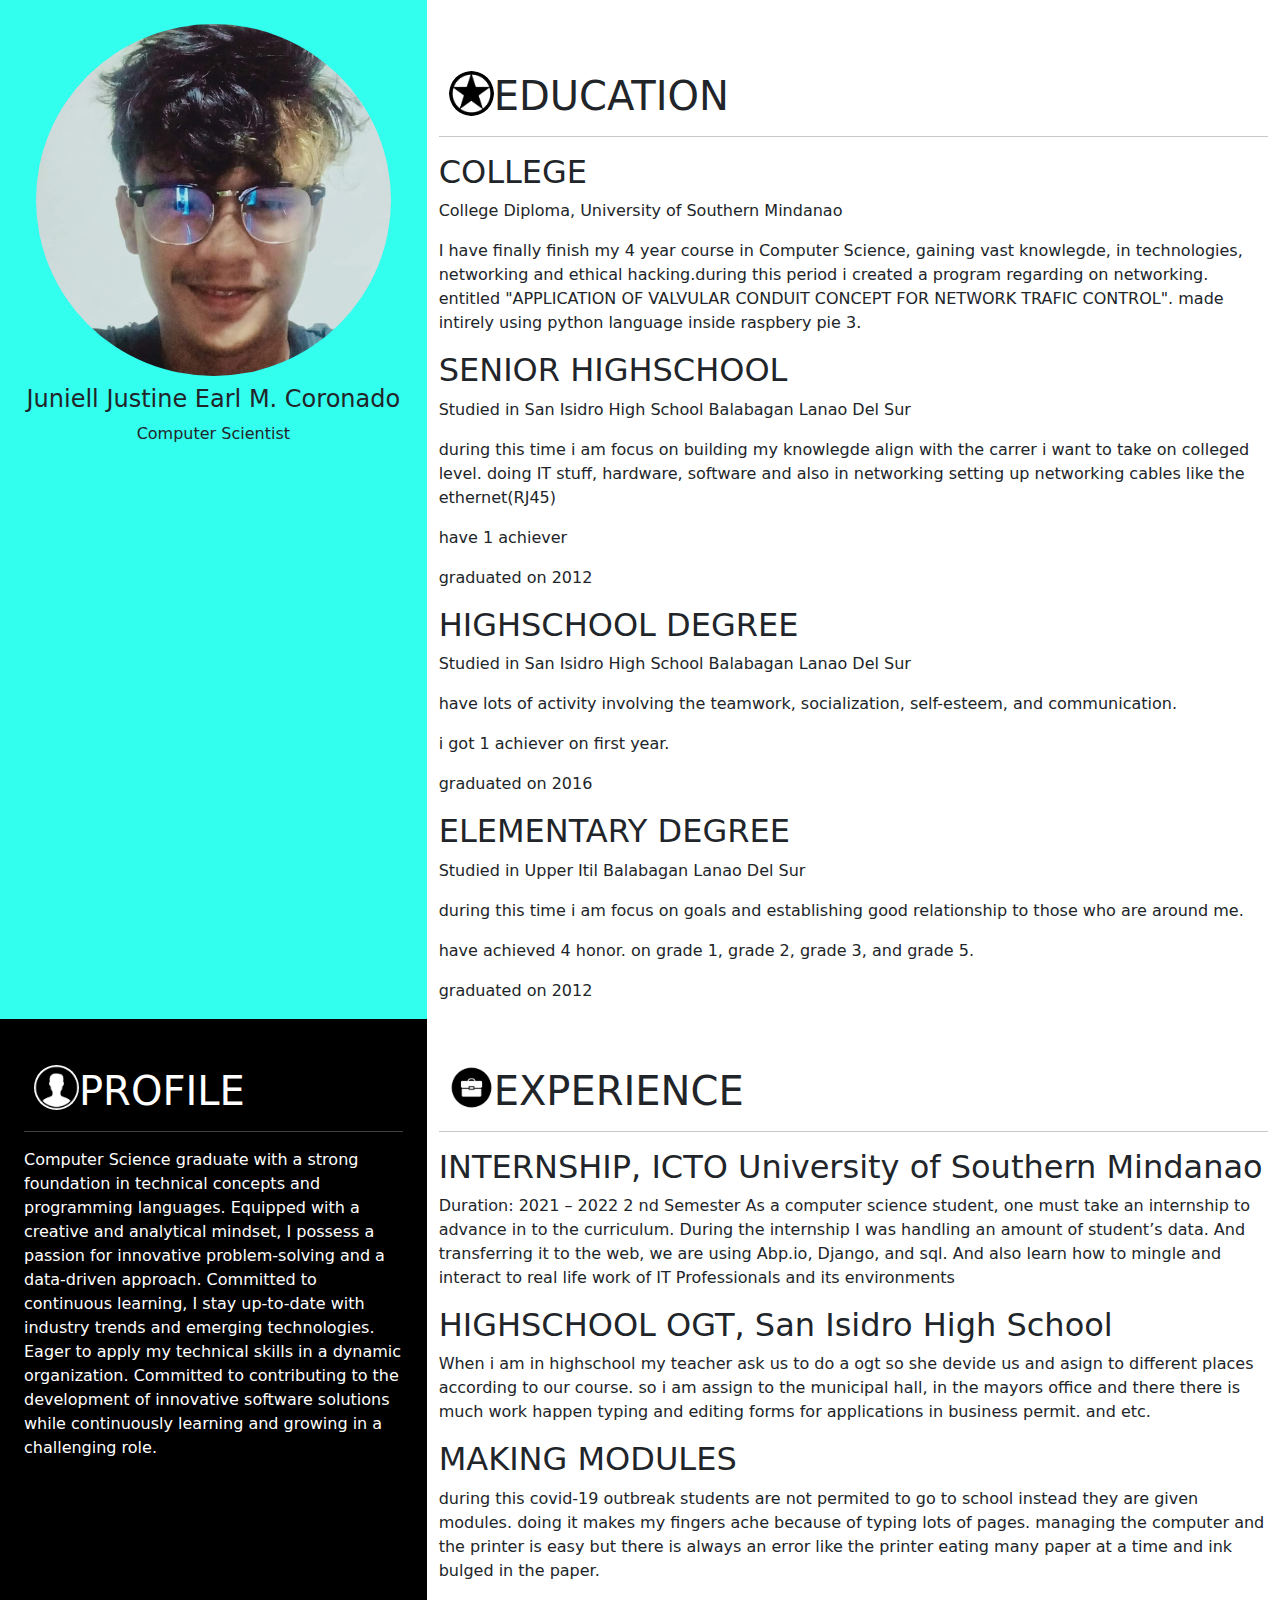
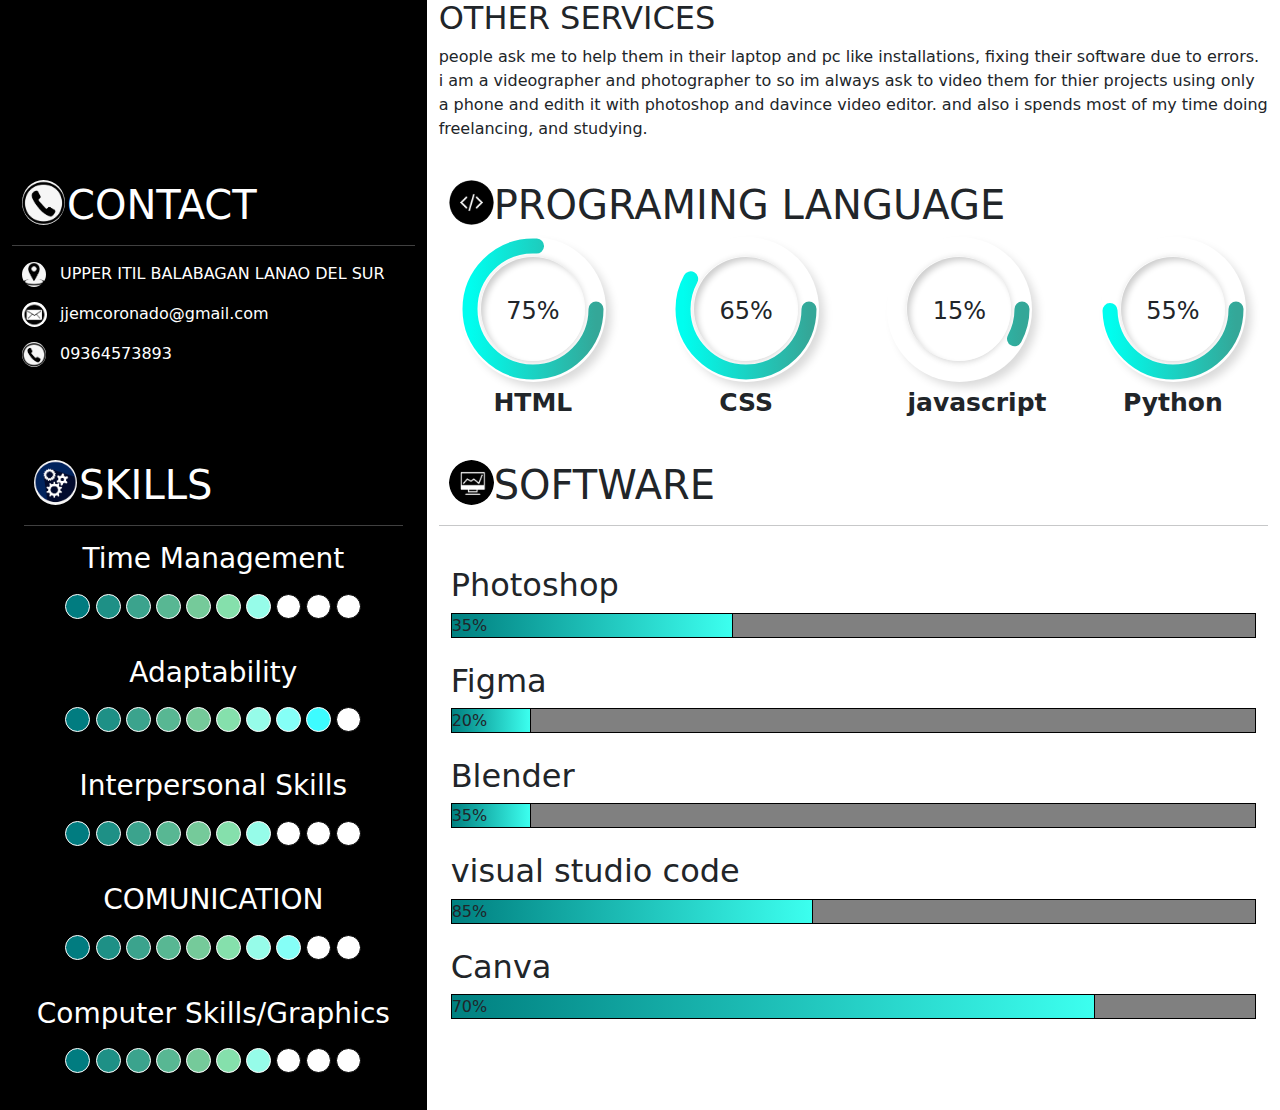
<file: cv/view-web-cv.html>
<!DOCTYPE html>
<html lang="en">
<head>
  <title>CV</title>
  <meta charset="utf-8">
  <meta name="viewport" content="width=device-width, initial-scale=1">
  <link rel="stylesheet" href="css/style.css">
  <link href="https://cdn.jsdelivr.net/npm/bootstrap@5.1.1/dist/css/bootstrap.min.css" rel="stylesheet">
  <script src="https://cdn.jsdelivr.net/npm/bootstrap@5.1.1/dist/js/bootstrap.bundle.min.js"></script>
</head>
<body>

<div class="container-xxl mt-0 ms-0 mr-0 mb-0">
  <div class="row">
    <div class="col-sm-4" style="background-color: rgb(50, 255, 238);">
        <img src="image/user.jpg" class="img-fluid h-65 rounded-circle h-15 mx-auto d-block p-4" alt="my self"/>
                <h4 class="avatar-h4 text-md-center">Juniell Justine Earl M. Coronado</h4>
                <p class="avatar-p text-sm-center">Computer Scientist</p>
    </div>
    <div class="col-sm-8 pt-5">
    <img src="image/education.png">    
      <h1>EDUCATION</h1>
      <hr>
      <div>
        <h2>COLLEGE</h2>
        <P>College Diploma, University of Southern Mindanao</P>
        <p>I have finally finish my 4 year course in Computer Science, gaining vast knowlegde, 
            in technologies, networking and ethical hacking.during this period i created 
            a program regarding on networking. entitled "APPLICATION OF VALVULAR CONDUIT CONCEPT
            FOR NETWORK TRAFIC CONTROL". made intirely using python language inside raspbery pie 3.
        </p>
      </div>
      <div>
        <h2>SENIOR HIGHSCHOOL</h2>
        <p>Studied in San Isidro High School Balabagan Lanao Del Sur</p>
        <p>during this time i am focus on building my knowlegde align with the carrer i want to take on colleged 
           level. doing IT stuff, hardware, software and also in networking setting up networking cables like the ethernet(RJ45)</p>
        <p>have 1 achiever</p>
        <p>graduated on 2012</p>
      </div>
      <div>
          <h2>HIGHSCHOOL DEGREE</h2>
          <p>Studied in San Isidro High School Balabagan Lanao Del Sur</p>
          <p>have lots of activity involving the teamwork, socialization, self-esteem, and communication.</p>
          <p>i got 1 achiever on first year.</p>
          <p>graduated on 2016</p>
      </div>
      <div>
        <h2>ELEMENTARY DEGREE</h2>
        <p>Studied in Upper Itil Balabagan Lanao Del Sur</p>
        <p>during this time i am focus on goals and establishing good relationship to those who are around me.</p>
        <p>have achieved 4 honor. on grade 1, grade 2, grade 3, and grade 5.</p>
        <p>graduated on 2012</p>
      </div>
    </div>
</div>
<div class="row">
    <div class="col-sm-4 text-white p-4" style="background-color: black;">
        <img src="image/profile.png">
        <h1>PROFILE</h1><hr>
            <div>
                <P>
                    Computer Science graduate with a strong foundation in technical concepts and programming languages. 
                    Equipped with a creative and analytical mindset, I possess a passion for innovative problem-solving 
                    and a data-driven approach. Committed to continuous learning, I stay up-to-date with industry trends 
                    and emerging technologies. Eager to apply my technical skills in a dynamic organization. Committed to 
                    contributing to the development of innovative software solutions while continuously learning and growing 
                    in a challenging role.
                </p>
            </div>
    </div>
    <div class="col-sm-8 pt-4">
        <img src="image/experience.png">
        <h1>EXPERIENCE</h1><hr>
        <div>
            <h2>INTERNSHIP, ICTO University of Southern Mindanao</h2>
            <p>
                Duration: 2021 – 2022 2
                nd Semester
                As a computer science student, one must take an internship to advance in to
                the curriculum. During the internship I was handling an amount of student’s data.
                And transferring it to the web, we are using Abp.io, Django, and sql. And also learn
                how to mingle and interact to real life work of IT Professionals and its environments</p>
        </div>
        <div>
            <h2>HIGHSCHOOL OGT, San Isidro High School</h2>
            <P>When i am in highschool my teacher ask us to do a ogt so she devide us and asign to different 
                places according to our course. so i am assign to the municipal hall, in the mayors office and 
                there there is much work happen typing and editing forms for applications in business permit. 
                and etc.</P>
        </div>
        <div>
            <h2> MAKING MODULES</h2>
            <p>during this covid-19 outbreak students are not permited to go to school instead they are given 
                modules. doing it makes my fingers ache because of typing lots of pages. managing the computer 
                and the printer is easy but there is always an error like the printer eating many paper at a 
                time and ink bulged in the paper.</p>
        </div>
        <div>
            <h2>OTHER SERVICES</h2>
            <p>people ask me to help them in their laptop and pc like installations, fixing their software due 
                to errors. i am a videographer and photographer to so im always ask to video them for thier 
                projects using only a phone and edith it with photoshop and davince video editor. and also i spends 
                most of my time doing freelancing, and studying.  </p>
        </div>
    </div>
</div>
<div class="row">
    <div class="col-sm-4 text-white" style="background-color: black;">
        <img src="image/contact.png">
        <h1>CONTACT</h1><hr>
        <img src="image/address.png" class="rounded-circle float-start img-fluid ml-5" style="height: 25px;">
                <p class="ms-5">UPPER ITIL BALABAGAN LANAO DEL SUR</p>
                <img src="image/email.png" class="rounded-circle float-start img-fluid ml-5" style="height: 25px;">
                <p class="ms-5">jjemcoronado@gmail.com</p>
                <img src="image/contact.png" class="rounded-circle float-start img-fluid ml-5" style="height: 25px;">
                <p class="ms-5">09364573893</p>
    </div>
    <div class="col-sm-8">
        <img src="image/p-languages.png"/>
            <h1>PROGRAMING LANGUAGE</h1>
        <div class="row">
            <div class="col-lg-3 col-md-5 d-flex justify-content-center flex-fill">
                <div class="rbar-container">
                    <div class="outer-circle">
                        <div class="inner-circle">
                            <div class="rbar-value"><h4>75%</h4></div>
                            <div class="label">HTML</div>
                        </div>
                    </div>
                    <div class="rbar-scale-1">
                    <svg xmlns="http://www.w3.org/2000/svg" version="1.1" width="160px" height="160px">
                        <defs>
                           <linearGradient id="GradientColor">
                              <stop offset="0%" stop-color="#00FEEF" />
                              <stop offset="100%" stop-color="#34A798" />
                           </linearGradient>
                        </defs>
                        <circle cx="80" cy="80" r="63" stroke-linecap="round" />
                    </svg>
                    </div>
                </div>
            </div>
            <div class="col-lg-3 col-md-5 d-flex justify-content-center flex-fill">
                <div class="rbar-container">
                    <div class="outer-circle">
                        <div class="inner-circle">
                            <div class="rbar-value"><h4>65%</h4></div>
                            <div class="label">CSS</div>
                        </div>
                    </div>
                    <div class="rbar-scale-2">
                    <svg xmlns="http://www.w3.org/2000/svg" version="1.1" width="160px" height="160px">
                        <defs>
                           <linearGradient id="GradientColor">
                              <stop offset="0%" stop-color="#00FEEF" />
                              <stop offset="100%" stop-color="#34A798" />
                           </linearGradient>
                        </defs>
                        <circle cx="80" cy="80" r="63" stroke-linecap="round" />
                    </svg>
                    </div>
                </div>
            </div>
            <div class="col-lg-3 col-md-5 d-flex justify-content-center flex-fill">
                <div class="rbar-container">
                <div class="outer-circle">
                    <div class="inner-circle">
                        <div class="rbar-value"><h4>15%</h4></div>
                        <div class="label">javascript</div>
                    </div>
                </div>
                <div class="rbar-scale-3">
                <svg xmlns="http://www.w3.org/2000/svg" version="1.1" width="160px" height="160px">
                    <defs>
                       <linearGradient id="GradientColor">
                          <stop offset="0%" stop-color="#00FEEF" />
                          <stop offset="100%" stop-color="#34A798" />
                       </linearGradient>
                    </defs>
                    <circle cx="80" cy="80" r="63" stroke-linecap="round" />
                </svg>
                </div>
                </div>
            </div>
            <div class="col-lg-3 col-md-5 d-flex justify-content-center flex-fill">
                <div class="rbar-container">
                <div class="outer-circle">
                    <div class="inner-circle">
                        <div class="rbar-value"><h4>55%</h4></div>
                        <div class="label">Python</div>
                    </div>
                </div>
                <div class="rbar-scale-4">
                <svg xmlns="http://www.w3.org/2000/svg" version="1.1" width="160px" height="160px">
                    <defs>
                       <linearGradient id="GradientColor">
                          <stop offset="0%" stop-color="#00FEEF" />
                          <stop offset="100%" stop-color="#34A798" />
                       </linearGradient>
                    </defs>
                    <circle cx="80" cy="80" r="63" stroke-linecap="round" />
                </svg>
                </div>
                </div>
            </div>
    </div>  
    </div>
    </div>
<div class="row">
    <div class="col-sm-4 text-white" style="background-color: black;">
        <div class="container-fluid skills">
            <img src="image/skill.png">
            <h1>SKILLS</h1><hr>
            <div class="skills-container text-md-center">
                    <h3>Time Management</h3><br><br>
                    <div class="level-container">
                        <span class="level-1"></span>
                        <span class="level-2"></span>
                        <span class="level-3"></span>
                        <span class="level-4"></span>
                        <span class="level-5"></span>
                        <span class="level-6"></span>
                        <span class="level-7"></span>
                        <span class="level-false"></span>
                        <span class="level-false"></span>
                        <span class="level-false"></span>
                    </div>
                    <h3>Adaptability</h3><br><br>
                    <div class="level-container">
                        <span class="level-1"></span>
                        <span class="level-2"></span>
                        <span class="level-3"></span>
                        <span class="level-4"></span>
                        <span class="level-5"></span>
                        <span class="level-6"></span>
                        <span class="level-7"></span>
                        <span class="level-8"></span>
                        <span class="level-9"></span>
                        <span class="level-false"></span>
                    </div>
                    <h3>Interpersonal Skills</h3><br><br>
                    <div class="level-container">
                        <span class="level-1"></span>
                        <span class="level-2"></span>
                        <span class="level-3"></span>
                        <span class="level-4"></span>
                        <span class="level-5"></span>
                        <span class="level-6"></span>
                        <span class="level-7"></span>
                        <span class="level-false"></span>
                        <span class="level-false"></span>
                        <span class="level-false"></span>
                    </div>
                    <h3>COMUNICATION</h3><br><br>
                    <div class="level-container">
                        <span class="level-1"></span>
                        <span class="level-2"></span>
                        <span class="level-3"></span>
                        <span class="level-4"></span>
                        <span class="level-5"></span>
                        <span class="level-6"></span>
                        <span class="level-7"></span>
                        <span class="level-8"></span>
                        <span class="level-false"></span>
                        <span class="level-false"></span>
                    </div>
                    <h3>Computer Skills/Graphics</h3><br><br>
                    <div class="level-container">
                        <span class="level-1"></span>
                        <span class="level-2"></span>
                        <span class="level-3"></span>
                        <span class="level-4"></span>
                        <span class="level-5"></span>
                        <span class="level-6"></span>
                        <span class="level-7"></span>
                        <span class="level-false"></span>
                        <span class="level-false"></span>
                        <span class="level-false"></span>
                    </div>
            </div>
        </div>
     </div>
    <div class="col-sm-8">
        <img src="image/software.png">
        <h1>SOFTWARE</h1><hr>
        <div class="container">
                <br>
                    <h2>Photoshop</h2>
                    <div class="prog-bar"></div>
                <div class="photoshop">35%</div>
                <br>  
                    <h2>Figma<h3></h2>
                    <div class="prog-bar"></div>
                <div class="figma">20%</div>
                <br>  
                    <h2>Blender<h3></h2>
                    <div class="prog-bar"></div>
                <div class="figma">35%</div> 
                <br>
                    <h2>visual studio code</h2>
                    <div class="prog-bar"></div>
                <div class="vs_code">85%</div>
                <br>
                    <h2>Canva</h2>
                    <div class="prog-bar"></div>
                <div class="canva">70%</div>     
        </div>
    </div>
</div>







</div>

</body>
</html>
</file>
<file: cv/css/style.css>
*{
    margin: 0;
    padding: 0;
    border: 0;
    box-sizing: content-box;
 }

img{
    border-radius: 50%;
    height: 45px;
    margin-bottom: -65px;
    margin-left: 10px;
}
h1{
    padding-left: 55px;
}
.avatar-h4{
    padding-top: 50px;
    text-align: center;
}
.avatar-p{
    text-align: center;
}
 /*programing languages*/

.rbar-container{
    display: inline-flex;
    height: 200px;
}
.outer-circle{
    height: 145px;
    width: 145px;
    border-radius: 50%;
    box-shadow: 6px 6px 10px -1px rgba(0,0,0,0.15),
                -6px -6px 10px -1px rgba(255,255,255,0.7)
}
.inner-circle{
    display: inline-block;
    height: 104px;
    width: 104px;
    margin: 20px;
    border-radius: 50%;
    box-shadow: inset 4px 4px 6px -1px rgba(0,0,0,0.2),
                inset -4px 2554px 6px -1px rgba(255,255,255,0.7),
                -0.5px -0.5px 0px rgba(255,255,255,1),
                0.5px 0.5px 6px 0px rgba(0,0,0,0.15),
                0px 12px 10px -10px rgba(0,0,0,0.05);
}
.rbar-value{
    font-weight: bold;
    display: flex;
    justify-content: center;
    margin-top: 40px;
}
.rbar-scale-1 circle{
    fill: none;
    stroke: url(#GradientColor);
    stroke-width: 15px;
    stroke-dasharray: 506;
    stroke-dashoffset: 206;
}
.rbar-scale-1{
    position: absolute;
}
.rbar-scale-2 circle{
    fill: none;
    stroke: url(#GradientColor);
    stroke-width: 15px;
    stroke-dasharray: 506;
    stroke-dashoffset: 277;
}
.rbar-scale-2{
    position: absolute;
}
.rbar-scale-3 circle{
    fill: none;
    stroke: url(#GradientColor);
    stroke-width: 15px;
    stroke-dasharray: 506;
    stroke-dashoffset: 475;
}
.rbar-scale-3{
    position: absolute;
}
.rbar-scale-4 circle{
    fill: none;
    stroke: url(#GradientColor);
    stroke-width: 15px;
    stroke-dasharray: 506;
    stroke-dashoffset: 310;
} 
.rbar-scale-4{
    position: absolute;
}
svg{
    position: absolute;
    margin-top: -8px;
    margin-left: -8px;
}
.label{
    text-align: center;
    margin-top: 50px;
    font-size: 25px;
    font-weight: bolder;
}
    
/*skills progres (scale from level-1 to level-10*/
 
 
.level-container{
    align-items: center;
}
.level-1{
    height: 25px;
    width: 25px;
    border-radius: 50%;
    border: 1px solid white;
    margin-bottom: 30px;
    margin-top: -50px;
    background-color: #017C80;
    display: inline-block;
}
.level-2{
    height: 25px;
    width: 25px;
    border-radius: 50%;
    border: 1px solid white;
    margin-bottom: 30px;
    margin-top: -50px;
    background-color: #1E9086;
    display: inline-block;
}
.level-3{
    height: 25px;
    width: 25px;
    border-radius: 50%;
    border: 1px solid white;
    margin-bottom: 30px;
    margin-top: -50px;
    background-color: #3BA38D;
    display: inline-block;
}
.level-4{
    height: 25px;
    width: 25px;
    border-radius: 50%;
    border: 1px solid white;
    margin-bottom: 30px;
    margin-top: -50px;
    background-color: #58B793;
    display: inline-block;
}
.level-5{
    height: 25px;
    width: 25px;
    border-radius: 50%;
    border: 1px solid white;
    margin-bottom: 30px;
    margin-top: -50px;
    background-color: #75CA9A;
    display: inline-block;
}
.level-6{
    height: 25px;
    width: 25px;
    border-radius: 50%;
    border: 1px solid white;
    margin-bottom: 30px;
    margin-top: -50px;
    background-color: #85e0ac;
    display: inline-block;
}
.level-7{
    height: 25px;
    width: 25px;
    border-radius: 50%;
    border: 1px solid white;
    margin-bottom: 30px;
    margin-top: -50px;
    background-color: #96fce9;
    display: inline-block;
}
.level-8{
    height: 25px;
    width: 25px;
    border-radius: 50%;
    border: 1px solid white;
    margin-bottom: 30px;
    margin-top: -50px;
    background-color: #85fff7;
    display: inline-block;
}
.level-9{
    height: 25px;
    width: 25px;
    border-radius: 50%;
    border: 1px solid white;
    margin-bottom: 30px;
    margin-top: -50px;
    background-color: #3dfcff;
    display: inline-block;
}
.level-10{
    height: 25px;
    width: 25px;
    border-radius: 50%;
    border: 1px solid white;
    margin-bottom: 30px;
    margin-top: -50px;
    background-color: #59e9ff;
    display: inline-block;
}
.level-false{
    height: 25px;
    width: 25px;
    border-radius: 50%;
    border: 1px solid black;
    margin-bottom: 30px;
    margin-top: -50px;
    background-color: white;
    display: inline-block;
}
.prog-bar{
    width: 100%;
    height: 25px;
    background: grey;
    border: 1px solid black;
}
.photoshop{
    width: 35%;
    height: 25px;
    margin-top: -25px;
    background-image: linear-gradient(to right, teal, rgb(60, 255, 239));
    border: 1px solid black;
}
.figma{
    width: 10%;
    height: 25px;
    margin-top: -25px;
    background-image: linear-gradient(to right, teal, rgb(60, 255, 239));
    border: 1px solid black;
}
.vs_code{
    width: 45%;
    height: 25px;
    margin-top: -25px;
    background-image: linear-gradient(to right, teal, rgb(60, 255, 239));
    border: 1px solid black;
}
.canva{
    width: 80%;
    height: 25px;
    margin-top: -25px;
    background-image: linear-gradient(to right, teal, rgb(60, 255, 239));
    border: 1px solid black;
}
.sub-container h2{
    margin-top: 30px;
}
</file>
